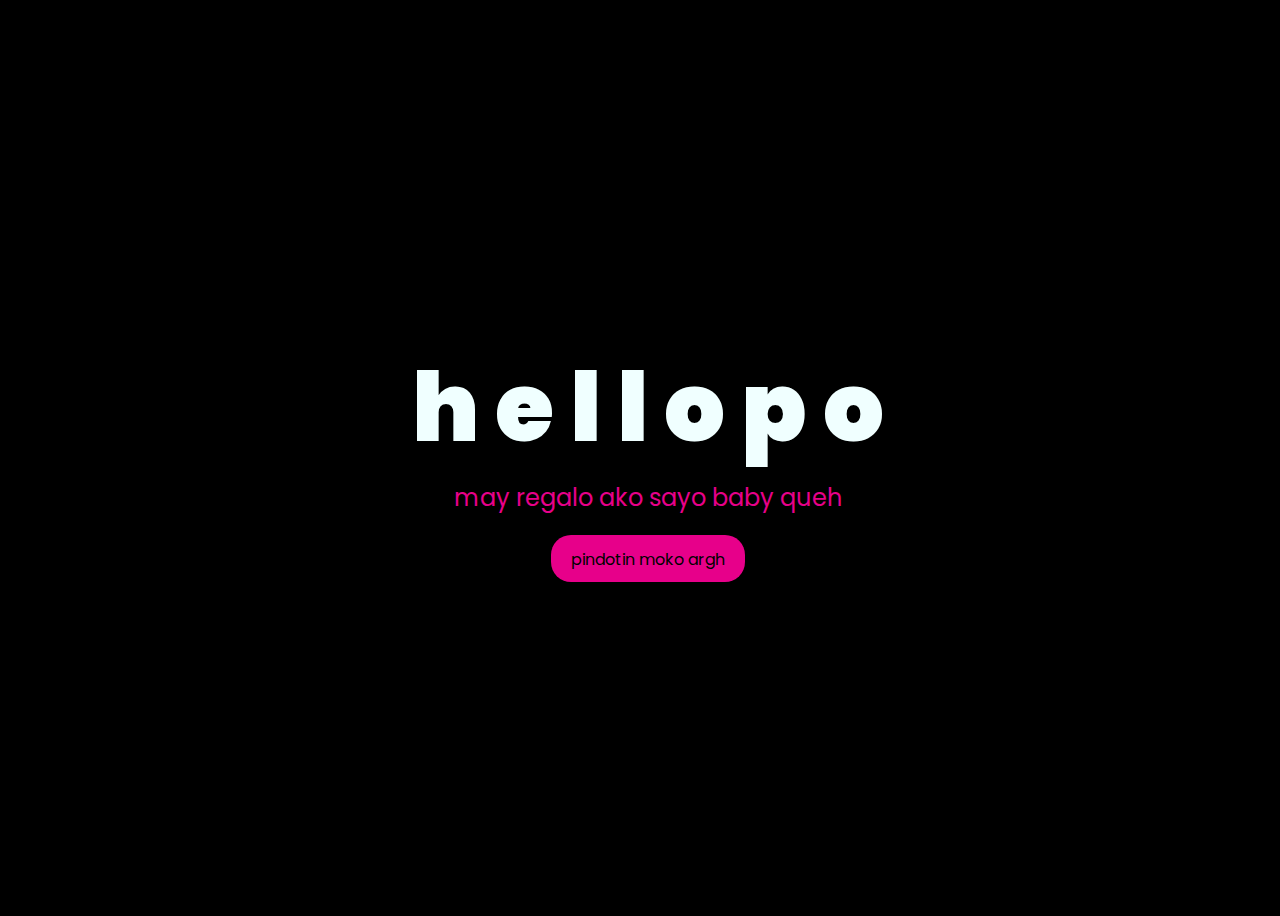
<file: index.html>
<!DOCTYPE html>
<html lang="en">
<head>
    <meta charset="UTF-8">
    <meta http-equiv="X-UA-Compatible" content="IE=edge">
    <meta name="viewport" content="width=device-width, initial-scale=1.0">
    <link rel="stylesheet" href="css/style.css">
    <link rel="icon" href="img/flowers.png" type="image/x-icon">
    <title>FLOWERS</title>
</head>
<body>
    <div class="greetings">

        <span>h</span>
        <span>e</span>
        <span>l</span>
        <span>l</span>
        <span>o</span>
        <span></span>
        <span>p</span>
        <span>o</span>
    </div>
    <div class="greetings">
        <span></span>
        <span></span>
        <span></span>
        <span></span>
        <span></span>
        <span></span>
    </div>
    <div class="description">
        <span>may regalo ako sayo baby queh</span>
    </div>
    <div class="button">
        <button>
            <a href="FLORES.html">pindotin moko argh</a>
        </button>
        
    </div>
</body>
</html>
</file>
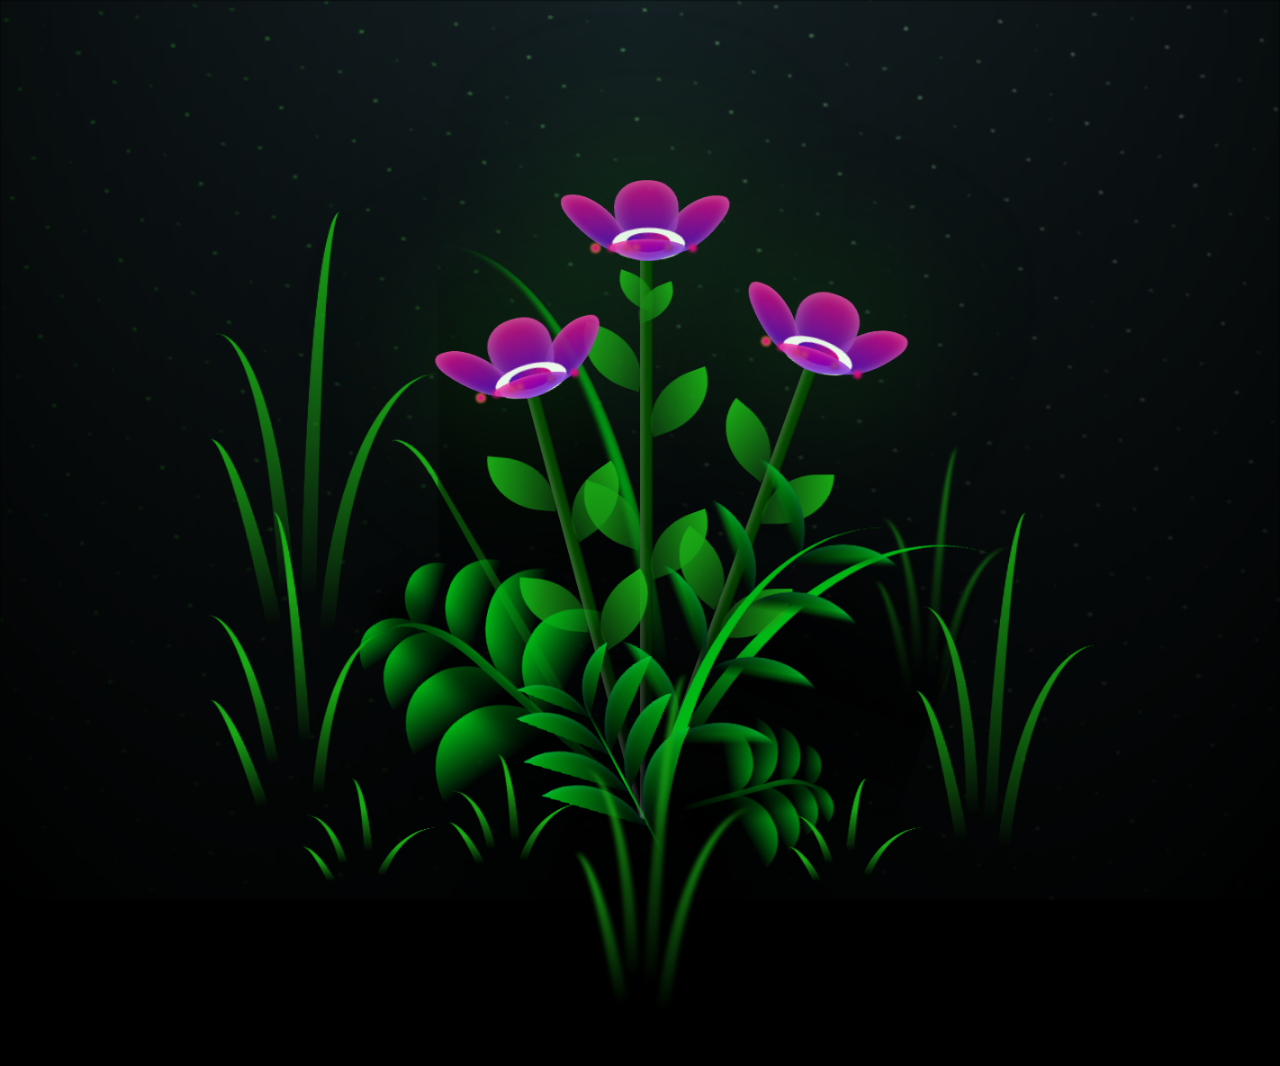
<file: FLORES.html>
<!DOCTYPE html>
<html lang="en">
<head>
    <meta charset="UTF-8">
    <meta http-equiv="X-UA-Compatible" content="IE=edge">
    <meta name="viewport" content="width=device-width, initial-scale=1.0">
    <link rel="stylesheet" href="css/main.css">
    <link rel="icon" href="img/flowers.png" type="image/x-icon">
    <title>FLOWERS</title>
</head>

<body class="container">
    <div class="night"></div>
    <div class="flowers">
      <div class="flower flower--1">
        <div class="flower__leafs flower__leafs--1">
          <div class="flower__leaf flower__leaf--1"></div>
          <div class="flower__leaf flower__leaf--2"></div>
          <div class="flower__leaf flower__leaf--3"></div>
          <div class="flower__leaf flower__leaf--4"></div>
          <div class="flower__white-circle"></div>
  
          <div class="flower__light flower__light--1"></div>
          <div class="flower__light flower__light--2"></div>
          <div class="flower__light flower__light--3"></div>
          <div class="flower__light flower__light--4"></div>
          <div class="flower__light flower__light--5"></div>
          <div class="flower__light flower__light--6"></div>
          <div class="flower__light flower__light--7"></div>
          <div class="flower__light flower__light--8"></div>
  
        </div>
        <div class="flower__line">
          <div class="flower__line__leaf flower__line__leaf--1"></div>
          <div class="flower__line__leaf flower__line__leaf--2"></div>
          <div class="flower__line__leaf flower__line__leaf--3"></div>
          <div class="flower__line__leaf flower__line__leaf--4"></div>
          <div class="flower__line__leaf flower__line__leaf--5"></div>
          <div class="flower__line__leaf flower__line__leaf--6"></div>
        </div>
      </div>
  
      <div class="flower flower--2">
        <div class="flower__leafs flower__leafs--2">
          <div class="flower__leaf flower__leaf--1"></div>
          <div class="flower__leaf flower__leaf--2"></div>
          <div class="flower__leaf flower__leaf--3"></div>
          <div class="flower__leaf flower__leaf--4"></div>
          <div class="flower__white-circle"></div>
  
          <div class="flower__light flower__light--1"></div>
          <div class="flower__light flower__light--2"></div>
          <div class="flower__light flower__light--3"></div>
          <div class="flower__light flower__light--4"></div>
          <div class="flower__light flower__light--5"></div>
          <div class="flower__light flower__light--6"></div>
          <div class="flower__light flower__light--7"></div>
          <div class="flower__light flower__light--8"></div>
  
        </div>
        <div class="flower__line">
          <div class="flower__line__leaf flower__line__leaf--1"></div>
          <div class="flower__line__leaf flower__line__leaf--2"></div>
          <div class="flower__line__leaf flower__line__leaf--3"></div>
          <div class="flower__line__leaf flower__line__leaf--4"></div>
        </div>
      </div>
  
      <div class="flower flower--3">
        <div class="flower__leafs flower__leafs--3">
          <div class="flower__leaf flower__leaf--1"></div>
          <div class="flower__leaf flower__leaf--2"></div>
          <div class="flower__leaf flower__leaf--3"></div>
          <div class="flower__leaf flower__leaf--4"></div>
          <div class="flower__white-circle"></div>
  
          <div class="flower__light flower__light--1"></div>
          <div class="flower__light flower__light--2"></div>
          <div class="flower__light flower__light--3"></div>
          <div class="flower__light flower__light--4"></div>
          <div class="flower__light flower__light--5"></div>
          <div class="flower__light flower__light--6"></div>
          <div class="flower__light flower__light--7"></div>
          <div class="flower__light flower__light--8"></div>
  
        </div>
        <div class="flower__line">
          <div class="flower__line__leaf flower__line__leaf--1"></div>
          <div class="flower__line__leaf flower__line__leaf--2"></div>
          <div class="flower__line__leaf flower__line__leaf--3"></div>
          <div class="flower__line__leaf flower__line__leaf--4"></div>
        </div>
      </div>
  
      <div class="grow-ans" style="--d:1.2s">
        <div class="flower__g-long">
          <div class="flower__g-long__top"></div>
          <div class="flower__g-long__bottom"></div>
        </div>
      </div>
  
      <div class="growing-grass">
        <div class="flower__grass flower__grass--1">
          <div class="flower__grass--top"></div>
          <div class="flower__grass--bottom"></div>
          <div class="flower__grass__leaf flower__grass__leaf--1"></div>
          <div class="flower__grass__leaf flower__grass__leaf--2"></div>
          <div class="flower__grass__leaf flower__grass__leaf--3"></div>
          <div class="flower__grass__leaf flower__grass__leaf--4"></div>
          <div class="flower__grass__leaf flower__grass__leaf--5"></div>
          <div class="flower__grass__leaf flower__grass__leaf--6"></div>
          <div class="flower__grass__leaf flower__grass__leaf--7"></div>
          <div class="flower__grass__leaf flower__grass__leaf--8"></div>
          <div class="flower__grass__overlay"></div>
        </div>
      </div>
  
      <div class="growing-grass">
        <div class="flower__grass flower__grass--2">
          <div class="flower__grass--top"></div>
          <div class="flower__grass--bottom"></div>
          <div class="flower__grass__leaf flower__grass__leaf--1"></div>
          <div class="flower__grass__leaf flower__grass__leaf--2"></div>
          <div class="flower__grass__leaf flower__grass__leaf--3"></div>
          <div class="flower__grass__leaf flower__grass__leaf--4"></div>
          <div class="flower__grass__leaf flower__grass__leaf--5"></div>
          <div class="flower__grass__leaf flower__grass__leaf--6"></div>
          <div class="flower__grass__leaf flower__grass__leaf--7"></div>
          <div class="flower__grass__leaf flower__grass__leaf--8"></div>
          <div class="flower__grass__overlay"></div>
        </div>
      </div>
  
      <div class="grow-ans" style="--d:2.4s">
        <div class="flower__g-right flower__g-right--1">
          <div class="leaf"></div>
        </div>
      </div>
  
      <div class="grow-ans" style="--d:2.8s">
        <div class="flower__g-right flower__g-right--2">
          <div class="leaf"></div>
        </div>
      </div>
  
      <div class="grow-ans" style="--d:2.8s">
        <div class="flower__g-front">
          <div class="flower__g-front__leaf-wrapper flower__g-front__leaf-wrapper--1">
            <div class="flower__g-front__leaf"></div>
          </div>
          <div class="flower__g-front__leaf-wrapper flower__g-front__leaf-wrapper--2">
            <div class="flower__g-front__leaf"></div>
          </div>
          <div class="flower__g-front__leaf-wrapper flower__g-front__leaf-wrapper--3">
            <div class="flower__g-front__leaf"></div>
          </div>
          <div class="flower__g-front__leaf-wrapper flower__g-front__leaf-wrapper--4">
            <div class="flower__g-front__leaf"></div>
          </div>
          <div class="flower__g-front__leaf-wrapper flower__g-front__leaf-wrapper--5">
            <div class="flower__g-front__leaf"></div>
          </div>
          <div class="flower__g-front__leaf-wrapper flower__g-front__leaf-wrapper--6">
            <div class="flower__g-front__leaf"></div>
          </div>
          <div class="flower__g-front__leaf-wrapper flower__g-front__leaf-wrapper--7">
            <div class="flower__g-front__leaf"></div>
          </div>
          <div class="flower__g-front__leaf-wrapper flower__g-front__leaf-wrapper--8">
            <div class="flower__g-front__leaf"></div>
          </div>
          <div class="flower__g-front__line"></div>
        </div>
      </div>
  
      <div class="grow-ans" style="--d:3.2s">
        <div class="flower__g-fr">
          <div class="leaf"></div>
          <div class="flower__g-fr__leaf flower__g-fr__leaf--1"></div>
          <div class="flower__g-fr__leaf flower__g-fr__leaf--2"></div>
          <div class="flower__g-fr__leaf flower__g-fr__leaf--3"></div>
          <div class="flower__g-fr__leaf flower__g-fr__leaf--4"></div>
          <div class="flower__g-fr__leaf flower__g-fr__leaf--5"></div>
          <div class="flower__g-fr__leaf flower__g-fr__leaf--6"></div>
          <div class="flower__g-fr__leaf flower__g-fr__leaf--7"></div>
          <div class="flower__g-fr__leaf flower__g-fr__leaf--8"></div>
        </div>
      </div>
  
      <div class="long-g long-g--0">
        <div class="grow-ans" style="--d:3s">
          <div class="leaf leaf--0"></div>
        </div>
        <div class="grow-ans" style="--d:2.2s">
          <div class="leaf leaf--1"></div>
        </div>
        <div class="grow-ans" style="--d:3.4s">
          <div class="leaf leaf--2"></div>
        </div>
        <div class="grow-ans" style="--d:3.6s">
          <div class="leaf leaf--3"></div>
        </div>
      </div>
  
      <div class="long-g long-g--1">
        <div class="grow-ans" style="--d:3.6s">
          <div class="leaf leaf--0"></div>
        </div>
        <div class="grow-ans" style="--d:3.8s">
          <div class="leaf leaf--1"></div>
        </div>
        <div class="grow-ans" style="--d:4s">
          <div class="leaf leaf--2"></div>
        </div>
        <div class="grow-ans" style="--d:4.2s">
          <div class="leaf leaf--3"></div>
        </div>
      </div>
  
      <div class="long-g long-g--2">
        <div class="grow-ans" style="--d:4s">
          <div class="leaf leaf--0"></div>
        </div>
        <div class="grow-ans" style="--d:4.2s">
          <div class="leaf leaf--1"></div>
        </div>
        <div class="grow-ans" style="--d:4.4s">
          <div class="leaf leaf--2"></div>
        </div>
        <div class="grow-ans" style="--d:4.6s">
          <div class="leaf leaf--3"></div>
        </div>
      </div>
  
      <div class="long-g long-g--3">
        <div class="grow-ans" style="--d:4s">
          <div class="leaf leaf--0"></div>
        </div>
        <div class="grow-ans" style="--d:4.2s">
          <div class="leaf leaf--1"></div>
        </div>
        <div class="grow-ans" style="--d:3s">
          <div class="leaf leaf--2"></div>
        </div>
        <div class="grow-ans" style="--d:3.6s">
          <div class="leaf leaf--3"></div>
        </div>
      </div>
  
      <div class="long-g long-g--4">
        <div class="grow-ans" style="--d:4s">
          <div class="leaf leaf--0"></div>
        </div>
        <div class="grow-ans" style="--d:4.2s">
          <div class="leaf leaf--1"></div>
        </div>
        <div class="grow-ans" style="--d:3s">
          <div class="leaf leaf--2"></div>
        </div>
        <div class="grow-ans" style="--d:3.6s">
          <div class="leaf leaf--3"></div>
        </div>
      </div>
  
      <div class="long-g long-g--5">
        <div class="grow-ans" style="--d:4s">
          <div class="leaf leaf--0"></div>
        </div>
        <div class="grow-ans" style="--d:4.2s">
          <div class="leaf leaf--1"></div>
        </div>
        <div class="grow-ans" style="--d:3s">
          <div class="leaf leaf--2"></div>
        </div>
        <div class="grow-ans" style="--d:3.6s">
          <div class="leaf leaf--3"></div>
        </div>
      </div>
  
      <div class="long-g long-g--6">
        <div class="grow-ans" style="--d:4.2s">
          <div class="leaf leaf--0"></div>
        </div>
        <div class="grow-ans" style="--d:4.4s">
          <div class="leaf leaf--1"></div>
        </div>
        <div class="grow-ans" style="--d:4.6s">
          <div class="leaf leaf--2"></div>
        </div>
        <div class="grow-ans" style="--d:4.8s">
          <div class="leaf leaf--3"></div>
        </div>
      </div>
  
      <div class="long-g long-g--7">
        <div class="grow-ans" style="--d:3s">
          <div class="leaf leaf--0"></div>
        </div>
        <div class="grow-ans" style="--d:3.2s">
          <div class="leaf leaf--1"></div>
        </div>
        <div class="grow-ans" style="--d:3.5s">
          <div class="leaf leaf--2"></div>
        </div>
        <div class="grow-ans" style="--d:3.6s">
          <div class="leaf leaf--3"></div>
        </div>
      </div>
    </div>
    <script src="main.js"></script>
  </body>
</html>
</file>
<file: css/style.css>
@import url('https://fonts.googleapis.com/css2?family=Poppins:ital,wght@0,500;1,900&display=swap');
*{
    font-family: 'Poppins',cursive;
}
body{
    color: azure;
    width: 100%;
    height: 100vh;
    display: flex;
    flex-direction: column;
    align-items: center;
    justify-content: center;
    background-color: black;
}
.greetings{
    font-size: 6rem;
    font-weight: 900;
}
.greetings > span{
    animation: glow 2.5s ease-in-out infinite;
}
@keyframes glow{
    0%, 100%{
        color: #fff;
        text-shadow: 0 0 12px #e7008a, 0 0 50px #e7008a, 0 0 100px #e7008a;
    }
    10%, 90%{
        color: #696565;
        text-shadow: none;
    }
}
.greetings > span:nth-child(2){
    animation-delay: .2s ;
}
.greetings > span:nth-child(3){
    animation-delay: .4s ;
}
.greetings > span:nth-child(4){
    animation-delay: .6s;
}
.greetings > span:nth-child(5){
    animation-delay: .8s;
}

.description{
    font-size: 1.5rem;
    margin-bottom: 20px;
}

.button a{
    text-decoration: none;
    font-size: 1rem;
    color: #111;
}

@media screen and (max-width:574px){
    .greetings{
        display: block;
        font-size: 3rem;
        font-weight: 500;
        text-align: center;
    }
    .description{
        font-size: 1rem;
    }
    
    .button a{
        font-size: .5rem;
    }
}

.description{
    color: #e7008a;
}

/* Estilo para el botón */
.button button {
    background-color: #e7008a; /* Fondo amarillo */
    border: none; /* Sin bordes */
    padding: 10px 20px; /* Ajusta el relleno según tu preferencia */
    font-size: 18px; /* Tamaño de fuente */
    cursor: pointer;
    position: relative; /* Necesario para el resplandor */
    border-radius: 20px; /* Esquinas redondeadas */
    transition: background-color 0.3s ease-in-out; /* Transición suave para el color de fondo */
  }
  
  /* Estilo para el enlace dentro del botón */
  .button button a {
    text-decoration: none; /* Elimina el subrayado del enlace */
    color: inherit; /* Hereda el color del texto del botón */
  }
  
  /* Efecto de resplandor al pasar el cursor sobre el botón */
  .button button:hover {
    background-color: white; /* Cambia el color de fondo al pasar el mouse a naranja */
    box-shadow: 0 0 10px #e7008a, 0 0 20px #e7008a, 0 0 30px #e7008a; /* Efecto de resplandor amarillo */
  }
</file>
<file: css/main.css>
*,
*::after,
*::before {
  padding: 0;
  margin: 0;
  box-sizing: border-box;
}

:root {
  --dark-color: #000;
}

body {
  display: flex;
  align-items: flex-end;
  justify-content: center;
  min-height: 100vh;
  background-color: var(--dark-color);
  overflow: hidden;
  perspective: 1000px;
}

.night {
  position: fixed;
  left: 50%;
  top: 0;
  transform: translateX(-50%);
  width: 100%;
  height: 100%;
  filter: blur(0.1vmin);
  background-image: radial-gradient(ellipse at top, transparent 0%, var(--dark-color)), 
  radial-gradient(ellipse at bottom, var(--dark-color), rgba(145, 233, 255, 0.2)), 
  repeating-linear-gradient(220deg, rgb(0, 0, 0) 0px, rgb(0, 0, 0) 19px, transparent 19px, 
  transparent 22px), repeating-linear-gradient(189deg, rgb(0, 0, 0) 0px, rgb(0, 0, 0) 19px, 
  transparent 19px, transparent 22px), repeating-linear-gradient(148deg, rgb(0, 0, 0) 0px, 
  rgb(0, 0, 0) 19px, transparent 19px, transparent 22px), linear-gradient(90deg, rgb(21, 255, 0), 
  rgb(240, 240, 240));
}

.flowers {
  position: relative;
  transform: scale(0.9);
}

.flower {
  position: absolute;
  bottom: 10vmin;
  transform-origin: bottom center;
  z-index: 10;
  --fl-speed: 0.8s;
}
.flower--1 {
  -webkit-animation: moving-flower-1 4s linear infinite;
          animation: moving-flower-1 4s linear infinite;
}
.flower--1 .flower__line {
  height: 70vmin;
  -webkit-animation-delay: 0.3s;
          animation-delay: 0.3s;
}
.flower--1 .flower__line__leaf--1 {
  -webkit-animation: blooming-leaf-right var(--fl-speed) 1.6s backwards;
          animation: blooming-leaf-right var(--fl-speed) 1.6s backwards;
}
.flower--1 .flower__line__leaf--2 {
  -webkit-animation: blooming-leaf-right var(--fl-speed) 1.4s backwards;
          animation: blooming-leaf-right var(--fl-speed) 1.4s backwards;
}
.flower--1 .flower__line__leaf--3 {
  -webkit-animation: blooming-leaf-left var(--fl-speed) 1.2s backwards;
          animation: blooming-leaf-left var(--fl-speed) 1.2s backwards;
}
.flower--1 .flower__line__leaf--4 {
  -webkit-animation: blooming-leaf-left var(--fl-speed) 1s backwards;
          animation: blooming-leaf-left var(--fl-speed) 1s backwards;
}
.flower--1 .flower__line__leaf--5 {
  -webkit-animation: blooming-leaf-right var(--fl-speed) 1.8s backwards;
          animation: blooming-leaf-right var(--fl-speed) 1.8s backwards;
}
.flower--1 .flower__line__leaf--6 {
  -webkit-animation: blooming-leaf-left var(--fl-speed) 2s backwards;
          animation: blooming-leaf-left var(--fl-speed) 2s backwards;
}
.flower--2 {
  left: 50%;
  transform: rotate(20deg);
  -webkit-animation: moving-flower-2 4s linear infinite;
          animation: moving-flower-2 4s linear infinite;
}
.flower--2 .flower__line {
  height: 60vmin;
  -webkit-animation-delay: 0.6s;
          animation-delay: 0.6s;
}
.flower--2 .flower__line__leaf--1 {
  -webkit-animation: blooming-leaf-right var(--fl-speed) 1.9s backwards;
          animation: blooming-leaf-right var(--fl-speed) 1.9s backwards;
}
.flower--2 .flower__line__leaf--2 {
  -webkit-animation: blooming-leaf-right var(--fl-speed) 1.7s backwards;
          animation: blooming-leaf-right var(--fl-speed) 1.7s backwards;
}
.flower--2 .flower__line__leaf--3 {
  -webkit-animation: blooming-leaf-left var(--fl-speed) 1.5s backwards;
          animation: blooming-leaf-left var(--fl-speed) 1.5s backwards;
}
.flower--2 .flower__line__leaf--4 {
  -webkit-animation: blooming-leaf-left var(--fl-speed) 1.3s backwards;
          animation: blooming-leaf-left var(--fl-speed) 1.3s backwards;
}
.flower--3 {
  left: 50%;
  transform: rotate(-15deg);
  -webkit-animation: moving-flower-3 4s linear infinite;
          animation: moving-flower-3 4s linear infinite;
}
.flower--3 .flower__line {
  -webkit-animation-delay: 0.9s;
          animation-delay: 0.9s;
}
.flower--3 .flower__line__leaf--1 {
  -webkit-animation: blooming-leaf-right var(--fl-speed) 2.5s backwards;
          animation: blooming-leaf-right var(--fl-speed) 2.5s backwards;
}
.flower--3 .flower__line__leaf--2 {
  -webkit-animation: blooming-leaf-right var(--fl-speed) 2.3s backwards;
          animation: blooming-leaf-right var(--fl-speed) 2.3s backwards;
}
.flower--3 .flower__line__leaf--3 {
  -webkit-animation: blooming-leaf-left var(--fl-speed) 2.1s backwards;
          animation: blooming-leaf-left var(--fl-speed) 2.1s backwards;
}
.flower--3 .flower__line__leaf--4 {
  -webkit-animation: blooming-leaf-left var(--fl-speed) 1.9s backwards;
          animation: blooming-leaf-left var(--fl-speed) 1.9s backwards;
}
.flower__leafs {
  position: relative;
  -webkit-animation: blooming-flower 2s backwards;
          animation: blooming-flower 2s backwards;
}
.flower__leafs--1 {
  -webkit-animation-delay: 1.1s;
          animation-delay: 1.1s;
}
.flower__leafs--2 {
  -webkit-animation-delay: 1.4s;
          animation-delay: 1.4s;
}
.flower__leafs--3 {
  -webkit-animation-delay: 1.7s;
          animation-delay: 1.7s;
}
.flower__leafs::after {
  content: "";
  position: absolute;
  left: 0;
  top: 0;
  transform: translate(-50%, -100%);
  width: 8vmin;
  height: 8vmin;
  background-color: #1aaa15;
  filter: blur(10vmin);
}
.flower__leaf {
  position: absolute;
  bottom: 0;
  left: 50%;
  width: 8vmin;
  height: 11vmin;
  border-radius: 51% 49% 47% 53%/44% 45% 55% 69%;
  background-color: #1aaa15;
  background-image: linear-gradient(to top, #5000ca, #e7008a);
  transform-origin: bottom center;
  opacity: 0.9;
  box-shadow: inset 0 0 2vmin rgba(255, 255, 255, 0.5);
}
.flower__leaf--1 {
  transform: translate(-10%, 1%) rotateY(40deg) rotateX(-50deg);
}
.flower__leaf--2 {
  transform: translate(-50%, -4%) rotateX(40deg);
}
.flower__leaf--3 {
  transform: translate(-90%, 0%) rotateY(45deg) rotateX(50deg);
}
.flower__leaf--4 {
  width: 8vmin;
  height: 8vmin;
  transform-origin: bottom left;
  border-radius: 4vmin 10vmin 4vmin 4vmin;
  transform: translate(0%, 18%) rotateX(70deg) rotate(-43deg);
  background-image: linear-gradient(to top, #5000ca, #e7008a);
  z-index: 1;
  opacity: 0.8;
}
.flower__white-circle {
  position: absolute;
  left: -3.5vmin;
  top: -3vmin;
  width: 9vmin;
  height: 4vmin;
  border-radius: 50%;
  background-color: #ffffff;
}
.flower__white-circle::after {
  content: "";
  position: absolute;
  left: 50%;
  top: 45%;
  transform: translate(-50%, -50%);
  width: 60%;
  height: 60%;
  border-radius: inherit;
  background-image: repeating-linear-gradient(135deg, rgba(0, 0, 0, 0.03) 0px, 
  rgba(0, 0, 0, 0.03) 1px, transparent 1px, transparent 12px), repeating-linear-gradient(45deg, 
  rgba(0, 0, 0, 0.03) 0px, rgba(0, 0, 0, 0.03) 1px, transparent 1px, transparent 12px), 
  repeating-linear-gradient(67.5deg, rgba(0, 0, 0, 0.03) 0px, rgba(0, 0, 0, 0.03) 1px, 
  transparent 1px, transparent 12px), repeating-linear-gradient(135deg, rgba(0, 0, 0, 0.03) 0px, 
  rgba(0, 0, 0, 0.03) 1px, transparent 1px, transparent 12px), repeating-linear-gradient(45deg, 
  rgba(0, 0, 0, 0.03) 0px, rgba(0, 0, 0, 0.03) 1px, transparent 1px, transparent 12px), 
  repeating-linear-gradient(112.5deg, rgba(0, 0, 0, 0.03) 0px, rgba(0, 0, 0, 0.03) 1px, 
  transparent 1px, transparent 12px), repeating-linear-gradient(112.5deg, rgba(0, 0, 0, 0.03) 0px, 
  rgba(0, 0, 0, 0.03) 1px, transparent 1px, transparent 12px), repeating-linear-gradient(45deg, 
  rgba(0, 0, 0, 0.03) 0px, rgba(0, 0, 0, 0.03) 1px, transparent 1px, transparent 12px), 
  repeating-linear-gradient(22.5deg, rgba(0, 0, 0, 0.03) 0px, rgba(0, 0, 0, 0.03) 1px, 
  transparent 1px, transparent 12px), repeating-linear-gradient(45deg, rgba(0, 0, 0, 0.03) 0px, 
  rgba(0, 0, 0, 0.03) 1px, transparent 1px, transparent 12px), repeating-linear-gradient(22.5deg, 
  rgba(0, 0, 0, 0.03) 0px, rgba(0, 0, 0, 0.03) 1px, transparent 1px, transparent 12px), 
  repeating-linear-gradient(135deg, rgba(0, 0, 0, 0.03) 0px, rgba(0, 0, 0, 0.03) 1px, 
  transparent 1px, transparent 12px), repeating-linear-gradient(157.5deg, rgba(0, 0, 0, 0.03) 0px, 
  rgba(0, 0, 0, 0.03) 1px, transparent 1px, transparent 12px), repeating-linear-gradient(67.5deg, 
  rgba(0, 0, 0, 0.03) 0px, rgba(0, 0, 0, 0.03) 1px, transparent 1px, transparent 12px), 
  repeating-linear-gradient(67.5deg, rgba(0, 0, 0, 0.03) 0px, rgba(0, 0, 0, 0.03) 1px, 
  transparent 1px, transparent 12px), linear-gradient(90deg, #5000ca, #e7008a);
}
.flower__line {
  height: 55vmin;
  width: 1.5vmin;
  background-image: linear-gradient(to left, rgba(0, 0, 0, 0.2), transparent, 
  rgba(255, 255, 255, 0.2)), linear-gradient(to top, transparent 10%, #064600, #064600);
  box-shadow: inset 0 0 2px rgba(0, 0, 0, 0.5);
  -webkit-animation: grow-flower-tree 4s backwards;
          animation: grow-flower-tree 4s backwards;
}
.flower__line__leaf {
  --w: 7vmin;
  --h: calc(var(--w) + 2vmin);
  position: absolute;
  top: 20%;
  left: 90%;
  width: var(--w);
  height: var(--h);
  border-top-right-radius: var(--h);
  border-bottom-left-radius: var(--h);
  background-image: linear-gradient(to top, rgba(20, 122, 20, 0.4), #1aaa15);
}
.flower__line__leaf--1 {
  transform: rotate(70deg) rotateY(30deg);
}
.flower__line__leaf--2 {
  top: 45%;
  transform: rotate(70deg) rotateY(30deg);
}
.flower__line__leaf--3, .flower__line__leaf--4, .flower__line__leaf--6 {
  border-top-right-radius: 0;
  border-bottom-left-radius: 0;
  border-top-left-radius: var(--h);
  border-bottom-right-radius: var(--h);
  left: -460%;
  top: 12%;
  transform: rotate(-70deg) rotateY(30deg);
}
.flower__line__leaf--4 {
  top: 40%;
}
.flower__line__leaf--5 {
  top: 0;
  transform-origin: left;
  transform: rotate(70deg) rotateY(30deg) scale(0.6);
}
.flower__line__leaf--6 {
  top: -2%;
  left: -450%;
  transform-origin: right;
  transform: rotate(-70deg) rotateY(30deg) scale(0.6);
}
.flower__light {
  position: absolute;
  bottom: 0vmin;
  width: 1vmin;
  height: 1vmin;
  background-color: rgb(255, 251, 0);
  border-radius: 50%;
  filter: blur(0.2vmin);
  -webkit-animation: light-ans 4s linear infinite backwards;
          animation: light-ans 4s linear infinite backwards;
}
.flower__light:nth-child(odd) {
  background-color: #e7008a;
}
.flower__light--1 {
  left: -2vmin;
  -webkit-animation-delay: 1s;
          animation-delay: 1s;
}
.flower__light--2 {
  left: 3vmin;
  -webkit-animation-delay: 0.5s;
          animation-delay: 0.5s;
}
.flower__light--3 {
  left: -6vmin;
  -webkit-animation-delay: 0.3s;
          animation-delay: 0.3s;
}
.flower__light--4 {
  left: 6vmin;
  -webkit-animation-delay: 0.9s;
          animation-delay: 0.9s;
}
.flower__light--5 {
  left: -1vmin;
  -webkit-animation-delay: 1.5s;
          animation-delay: 1.5s;
}
.flower__light--6 {
  left: -4vmin;
  -webkit-animation-delay: 3s;
          animation-delay: 3s;
}
.flower__light--7 {
  left: 3vmin;
  -webkit-animation-delay: 2s;
          animation-delay: 2s;
}
.flower__light--8 {
  left: -6vmin;
  -webkit-animation-delay: 3.5s;
          animation-delay: 3.5s;
}
.flower__grass {
  --c: #00b815;
  --line-w: 1.5vmin;
  position: absolute;
  bottom: 12vmin;
  left: -7vmin;
  display: flex;
  flex-direction: column;
  align-items: flex-end;
  z-index: 20;
  transform-origin: bottom center;
  transform: rotate(-48deg) rotateY(40deg);
}
.flower__grass--1 {
  -webkit-animation: moving-grass 2s linear infinite;
          animation: moving-grass 2s linear infinite;
}
.flower__grass--2 {
  left: 2vmin;
  bottom: 10vmin;
  transform: scale(0.5) rotate(75deg) rotateX(10deg) rotateY(-200deg);
  opacity: 0.8;
  z-index: 0;
  -webkit-animation: moving-grass--2 1.5s linear infinite;
          animation: moving-grass--2 1.5s linear infinite;
}
.flower__grass--top {
  width: 7vmin;
  height: 10vmin;
  border-top-right-radius: 100%;
  border-right: var(--line-w) solid var(--c);
  transform-origin: bottom center;
  transform: rotate(-2deg);
}
.flower__grass--bottom {
  margin-top: -2px;
  width: var(--line-w);
  height: 25vmin;
  background-image: linear-gradient(to top, transparent, var(--c));
}
.flower__grass__leaf {
  --size: 10vmin;
  position: absolute;
  width: calc(var(--size) * 2.1);
  height: var(--size);
  border-top-left-radius: var(--size);
  border-top-right-radius: var(--size);
  background-image: linear-gradient(to top, transparent, transparent 30%, var(--c));
  z-index: 100;
}
.flower__grass__leaf--1 {
  top: -6%;
  left: 30%;
  --size: 6vmin;
  transform: rotate(-20deg);
  -webkit-animation: growing-grass-ans--1 2s 2.6s backwards;
          animation: growing-grass-ans--1 2s 2.6s backwards;
}
@-webkit-keyframes growing-grass-ans--1 {
  0% {
    transform-origin: bottom left;
    transform: rotate(-20deg) scale(0);
  }
}
@keyframes growing-grass-ans--1 {
  0% {
    transform-origin: bottom left;
    transform: rotate(-20deg) scale(0);
  }
}
.flower__grass__leaf--2 {
  top: -5%;
  left: -110%;
  --size: 6vmin;
  transform: rotate(10deg);
  -webkit-animation: growing-grass-ans--2 2s 2.4s linear backwards;
          animation: growing-grass-ans--2 2s 2.4s linear backwards;
}
@-webkit-keyframes growing-grass-ans--2 {
  0% {
    transform-origin: bottom right;
    transform: rotate(10deg) scale(0);
  }
}
@keyframes growing-grass-ans--2 {
  0% {
    transform-origin: bottom right;
    transform: rotate(10deg) scale(0);
  }
}
.flower__grass__leaf--3 {
  top: 5%;
  left: 60%;
  --size: 8vmin;
  transform: rotate(-18deg) rotateX(-20deg);
  -webkit-animation: growing-grass-ans--3 2s 2.2s linear backwards;
          animation: growing-grass-ans--3 2s 2.2s linear backwards;
}
@-webkit-keyframes growing-grass-ans--3 {
  0% {
    transform-origin: bottom left;
    transform: rotate(-18deg) rotateX(-20deg) scale(0);
  }
}
@keyframes growing-grass-ans--3 {
  0% {
    transform-origin: bottom left;
    transform: rotate(-18deg) rotateX(-20deg) scale(0);
  }
}
.flower__grass__leaf--4 {
  top: 6%;
  left: -135%;
  --size: 8vmin;
  transform: rotate(2deg);
  -webkit-animation: growing-grass-ans--4 2s 2s linear backwards;
          animation: growing-grass-ans--4 2s 2s linear backwards;
}
@-webkit-keyframes growing-grass-ans--4 {
  0% {
    transform-origin: bottom right;
    transform: rotate(2deg) scale(0);
  }
}
@keyframes growing-grass-ans--4 {
  0% {
    transform-origin: bottom right;
    transform: rotate(2deg) scale(0);
  }
}
.flower__grass__leaf--5 {
  top: 20%;
  left: 60%;
  --size: 10vmin;
  transform: rotate(-24deg) rotateX(-20deg);
  -webkit-animation: growing-grass-ans--5 2s 1.8s linear backwards;
          animation: growing-grass-ans--5 2s 1.8s linear backwards;
}
@-webkit-keyframes growing-grass-ans--5 {
  0% {
    transform-origin: bottom left;
    transform: rotate(-24deg) rotateX(-20deg) scale(0);
  }
}
@keyframes growing-grass-ans--5 {
  0% {
    transform-origin: bottom left;
    transform: rotate(-24deg) rotateX(-20deg) scale(0);
  }
}
.flower__grass__leaf--6 {
  top: 22%;
  left: -180%;
  --size: 10vmin;
  transform: rotate(10deg);
  -webkit-animation: growing-grass-ans--6 2s 1.6s linear backwards;
          animation: growing-grass-ans--6 2s 1.6s linear backwards;
}
@-webkit-keyframes growing-grass-ans--6 {
  0% {
    transform-origin: bottom right;
    transform: rotate(10deg) scale(0);
  }
}
@keyframes growing-grass-ans--6 {
  0% {
    transform-origin: bottom right;
    transform: rotate(10deg) scale(0);
  }
}
.flower__grass__leaf--7 {
  top: 39%;
  left: 70%;
  --size: 10vmin;
  transform: rotate(-10deg);
  -webkit-animation: growing-grass-ans--7 2s 1.4s linear backwards;
          animation: growing-grass-ans--7 2s 1.4s linear backwards;
}
@-webkit-keyframes growing-grass-ans--7 {
  0% {
    transform-origin: bottom left;
    transform: rotate(-10deg) scale(0);
  }
}
@keyframes growing-grass-ans--7 {
  0% {
    transform-origin: bottom left;
    transform: rotate(-10deg) scale(0);
  }
}
.flower__grass__leaf--8 {
  top: 40%;
  left: -215%;
  --size: 11vmin;
  transform: rotate(10deg);
  -webkit-animation: growing-grass-ans--8 2s 1.2s linear backwards;
          animation: growing-grass-ans--8 2s 1.2s linear backwards;
}
@-webkit-keyframes growing-grass-ans--8 {
  0% {
    transform-origin: bottom right;
    transform: rotate(10deg) scale(0);
  }
}
@keyframes growing-grass-ans--8 {
  0% {
    transform-origin: bottom right;
    transform: rotate(10deg) scale(0);
  }
}
.flower__grass__overlay {
  position: absolute;
  top: -10%;
  right: 0%;
  width: 100%;
  height: 100%;
  background-color: rgba(0, 0, 0, 0.6);
  filter: blur(1.5vmin);
  z-index: 100;
}
.flower__g-long {
  --w: 2vmin;
  --h: 6vmin;
  --c: #1aaa15;
  position: absolute;
  bottom: 10vmin;
  left: -3vmin;
  transform-origin: bottom center;
  transform: rotate(-30deg) rotateY(-20deg);
  display: flex;
  flex-direction: column;
  align-items: flex-end;
  -webkit-animation: flower-g-long-ans 3s linear infinite;
          animation: flower-g-long-ans 3s linear infinite;
}
@-webkit-keyframes flower-g-long-ans {
  0%, 100% {
    transform: rotate(-30deg) rotateY(-20deg);
  }
  50% {
    transform: rotate(-32deg) rotateY(-20deg);
  }
}
@keyframes flower-g-long-ans {
  0%, 100% {
    transform: rotate(-30deg) rotateY(-20deg);
  }
  50% {
    transform: rotate(-32deg) rotateY(-20deg);
  }
}
.flower__g-long__top {
  top: calc(var(--h) * -1);
  width: calc(var(--w) + 1vmin);
  height: var(--h);
  border-top-right-radius: 100%;
  border-right: 0.7vmin solid var(--c);
  transform: translate(-0.7vmin, 1vmin);
}
.flower__g-long__bottom {
  width: var(--w);
  height: 50vmin;
  transform-origin: bottom center;
  background-image: linear-gradient(to top, transparent 30%, var(--c));
  box-shadow: inset 0 0 2px rgba(0, 0, 0, 0.5);
  -webkit-clip-path: polygon(35% 0, 65% 1%, 100% 100%, 0% 100%);
          clip-path: polygon(35% 0, 65% 1%, 100% 100%, 0% 100%);
}
.flower__g-right {
  position: absolute;
  bottom: 6vmin;
  left: -2vmin;
  transform-origin: bottom left;
  transform: rotate(20deg);
}
.flower__g-right .leaf {
  width: 30vmin;
  height: 50vmin;
  border-top-left-radius: 100%;
  border-left: 2vmin solid #00b815;
  background-image: linear-gradient(to bottom, transparent, var(--dark-color) 60%);
  -webkit-mask-image: linear-gradient(to top, transparent 30%, #00b815 60%);
}
.flower__g-right--1 {
  -webkit-animation: flower-g-right-ans 2.5s linear infinite;
          animation: flower-g-right-ans 2.5s linear infinite;
}
.flower__g-right--2 {
  left: 5vmin;
  transform: rotateY(-180deg);
  -webkit-animation: flower-g-right-ans--2 3s linear infinite;
          animation: flower-g-right-ans--2 3s linear infinite;
}
.flower__g-right--2 .leaf {
  height: 75vmin;
  filter: blur(0.3vmin);
  opacity: 0.8;
}
@-webkit-keyframes flower-g-right-ans {
  0%, 100% {
    transform: rotate(20deg);
  }
  50% {
    transform: rotate(24deg) rotateX(-20deg);
  }
}
@keyframes flower-g-right-ans {
  0%, 100% {
    transform: rotate(20deg);
  }
  50% {
    transform: rotate(24deg) rotateX(-20deg);
  }
}
@-webkit-keyframes flower-g-right-ans--2 {
  0%, 100% {
    transform: rotateY(-180deg) rotate(0deg) rotateX(-20deg);
  }
  50% {
    transform: rotateY(-180deg) rotate(6deg) rotateX(-20deg);
  }
}
@keyframes flower-g-right-ans--2 {
  0%, 100% {
    transform: rotateY(-180deg) rotate(0deg) rotateX(-20deg);
  }
  50% {
    transform: rotateY(-180deg) rotate(6deg) rotateX(-20deg);
  }
}
.flower__g-front {
  position: absolute;
  bottom: 6vmin;
  left: 2.5vmin;
  z-index: 100;
  transform-origin: bottom center;
  transform: rotate(-28deg) rotateY(30deg) scale(1.04);
  -webkit-animation: flower__g-front-ans 2s linear infinite;
          animation: flower__g-front-ans 2s linear infinite;
}
@-webkit-keyframes flower__g-front-ans {
  0%, 100% {
    transform: rotate(-28deg) rotateY(30deg) scale(1.04);
  }
  50% {
    transform: rotate(-35deg) rotateY(40deg) scale(1.04);
  }
}
@keyframes flower__g-front-ans {
  0%, 100% {
    transform: rotate(-28deg) rotateY(30deg) scale(1.04);
  }
  50% {
    transform: rotate(-35deg) rotateY(40deg) scale(1.04);
  }
}
.flower__g-front__line {
  width: 0.3vmin;
  height: 20vmin;
  background-image: linear-gradient(to top, transparent, #00b815, transparent 100%);
  position: relative;
}
.flower__g-front__leaf-wrapper {
  position: absolute;
  top: 0;
  left: 0;
  transform-origin: bottom left;
  transform: rotate(10deg);
}
.flower__g-front__leaf-wrapper:nth-child(even) {
  left: 0vmin;
  transform: rotateY(-180deg) rotate(5deg);
  -webkit-animation: flower__g-front__leaf-left-ans 1s ease-in backwards;
          animation: flower__g-front__leaf-left-ans 1s ease-in backwards;
}
.flower__g-front__leaf-wrapper:nth-child(odd) {
  -webkit-animation: flower__g-front__leaf-ans 1s ease-in backwards;
          animation: flower__g-front__leaf-ans 1s ease-in backwards;
}
.flower__g-front__leaf-wrapper--1 {
  top: -8vmin;
  transform: scale(0.7);
  -webkit-animation: flower__g-front__leaf-ans 1s 5.5s ease-in backwards !important;
          animation: flower__g-front__leaf-ans 1s 5.5s ease-in backwards !important;
}
.flower__g-front__leaf-wrapper--2 {
  top: -8vmin;
  transform: rotateY(-180deg) scale(0.7) !important;
  -webkit-animation: flower__g-front__leaf-left-ans-2 1s 4.6s ease-in backwards !important;
          animation: flower__g-front__leaf-left-ans-2 1s 4.6s ease-in backwards !important;
}
.flower__g-front__leaf-wrapper--3 {
  top: -3vmin;
  -webkit-animation: flower__g-front__leaf-ans 1s 4.6s ease-in backwards;
          animation: flower__g-front__leaf-ans 1s 4.6s ease-in backwards;
}
.flower__g-front__leaf-wrapper--4 {
  top: -3vmin;
  transform: rotateY(-180deg) scale(0.9) !important;
  -webkit-animation: flower__g-front__leaf-left-ans-2 1s 4.6s ease-in backwards !important;
          animation: flower__g-front__leaf-left-ans-2 1s 4.6s ease-in backwards !important;
}
@-webkit-keyframes flower__g-front__leaf-left-ans-2 {
  0% {
    transform: rotateY(-180deg) scale(0);
  }
}
@keyframes flower__g-front__leaf-left-ans-2 {
  0% {
    transform: rotateY(-180deg) scale(0);
  }
}
.flower__g-front__leaf-wrapper--5, .flower__g-front__leaf-wrapper--6 {
  top: 2vmin;
}
.flower__g-front__leaf-wrapper--7, .flower__g-front__leaf-wrapper--8 {
  top: 6.5vmin;
}
.flower__g-front__leaf-wrapper--2 {
  -webkit-animation-delay: 5.2s !important;
          animation-delay: 5.2s !important;
}
.flower__g-front__leaf-wrapper--3 {
  -webkit-animation-delay: 4.9s !important;
          animation-delay: 4.9s !important;
}
.flower__g-front__leaf-wrapper--5 {
  -webkit-animation-delay: 4.3s !important;
          animation-delay: 4.3s !important;
}
.flower__g-front__leaf-wrapper--6 {
  -webkit-animation-delay: 4.1s !important;
          animation-delay: 4.1s !important;
}
.flower__g-front__leaf-wrapper--7 {
  -webkit-animation-delay: 3.8s !important;
          animation-delay: 3.8s !important;
}
.flower__g-front__leaf-wrapper--8 {
  -webkit-animation-delay: 3.5s !important;
          animation-delay: 3.5s !important;
}
@-webkit-keyframes flower__g-front__leaf-ans {
  0% {
    transform: rotate(10deg) scale(0);
  }
}
@keyframes flower__g-front__leaf-ans {
  0% {
    transform: rotate(10deg) scale(0);
  }
}
@-webkit-keyframes flower__g-front__leaf-left-ans {
  0% {
    transform: rotateY(-180deg) rotate(5deg) scale(0);
  }
}
@keyframes flower__g-front__leaf-left-ans {
  0% {
    transform: rotateY(-180deg) rotate(5deg) scale(0);
  }
}
.flower__g-front__leaf {
  width: 10vmin;
  height: 10vmin;
  border-radius: 100% 0% 0% 100%/100% 100% 0% 0%;
  box-shadow: inset 0 2px 1vmin hsla(184deg, 97%, 58%, 0.2);
  background-image: linear-gradient(to bottom left, transparent, var(--dark-color)), 
  linear-gradient(to bottom right, #00b815 50%, transparent 50%, transparent);
  -webkit-mask-image: linear-gradient(to bottom right, #00b815 50%, transparent 50%, transparent);
  mask-image: linear-gradient(to bottom right, #00b815 50%, transparent 50%, transparent);
}
.flower__g-fr {
  position: absolute;
  bottom: -4vmin;
  left: vmin;
  transform-origin: bottom left;
  z-index: 10;
  -webkit-animation: flower__g-fr-ans 2s linear infinite;
          animation: flower__g-fr-ans 2s linear infinite;
}
@-webkit-keyframes flower__g-fr-ans {
  0%, 100% {
    transform: rotate(2deg);
  }
  50% {
    transform: rotate(4deg);
  }
}
@keyframes flower__g-fr-ans {
  0%, 100% {
    transform: rotate(2deg);
  }
  50% {
    transform: rotate(4deg);
  }
}
.flower__g-fr .leaf {
  width: 30vmin;
  height: 50vmin;
  border-top-left-radius: 100%;
  border-left: 2vmin solid #00b815;
  -webkit-mask-image: linear-gradient(to top, transparent 25%, #00b815 50%);
  position: relative;
  z-index: 1;
}
.flower__g-fr__leaf {
  position: absolute;
  top: 0;
  left: 0;
  width: 10vmin;
  height: 10vmin;
  border-radius: 100% 0% 0% 100%/100% 100% 0% 0%;
  box-shadow: inset 0 2px 1vmin hsla(184deg, 97%, 58%, 0.2);
  background-image: linear-gradient(to bottom left, transparent, var(--dark-color) 98%), 
  linear-gradient(to bottom right, #00b815 45%, transparent 50%, transparent);
  -webkit-mask-image: linear-gradient(135deg, #00b815 40%, transparent 50%, transparent);
}
.flower__g-fr__leaf--1 {
  left: 20vmin;
  transform: rotate(45deg);
  -webkit-animation: flower__g-fr-leaft-ans-1 0.5s 5.2s linear backwards;
          animation: flower__g-fr-leaft-ans-1 0.5s 5.2s linear backwards;
}
@-webkit-keyframes flower__g-fr-leaft-ans-1 {
  0% {
    transform-origin: left;
    transform: rotate(45deg) scale(0);
  }
}
@keyframes flower__g-fr-leaft-ans-1 {
  0% {
    transform-origin: left;
    transform: rotate(45deg) scale(0);
  }
}
.flower__g-fr__leaf--2 {
  left: 12vmin;
  top: -7vmin;
  transform: rotate(25deg) rotateY(-180deg);
  -webkit-animation: flower__g-fr-leaft-ans-6 0.5s 5s linear backwards;
          animation: flower__g-fr-leaft-ans-6 0.5s 5s linear backwards;
}
.flower__g-fr__leaf--3 {
  left: 15vmin;
  top: 6vmin;
  transform: rotate(55deg);
  -webkit-animation: flower__g-fr-leaft-ans-5 0.5s 4.8s linear backwards;
          animation: flower__g-fr-leaft-ans-5 0.5s 4.8s linear backwards;
}
.flower__g-fr__leaf--4 {
  left: 6vmin;
  top: -2vmin;
  transform: rotate(25deg) rotateY(-180deg);
  -webkit-animation: flower__g-fr-leaft-ans-6 0.5s 4.6s linear backwards;
          animation: flower__g-fr-leaft-ans-6 0.5s 4.6s linear backwards;
}
.flower__g-fr__leaf--5 {
  left: 10vmin;
  top: 14vmin;
  transform: rotate(55deg);
  -webkit-animation: flower__g-fr-leaft-ans-5 0.5s 4.4s linear backwards;
          animation: flower__g-fr-leaft-ans-5 0.5s 4.4s linear backwards;
}
@-webkit-keyframes flower__g-fr-leaft-ans-5 {
  0% {
    transform-origin: left;
    transform: rotate(55deg) scale(0);
  }
}
@keyframes flower__g-fr-leaft-ans-5 {
  0% {
    transform-origin: left;
    transform: rotate(55deg) scale(0);
  }
}
.flower__g-fr__leaf--6 {
  left: 0vmin;
  top: 6vmin;
  transform: rotate(25deg) rotateY(-180deg);
  -webkit-animation: flower__g-fr-leaft-ans-6 0.5s 4.2s linear backwards;
          animation: flower__g-fr-leaft-ans-6 0.5s 4.2s linear backwards;
}
@-webkit-keyframes flower__g-fr-leaft-ans-6 {
  0% {
    transform-origin: right;
    transform: rotate(25deg) rotateY(-180deg) scale(0);
  }
}
@keyframes flower__g-fr-leaft-ans-6 {
  0% {
    transform-origin: right;
    transform: rotate(25deg) rotateY(-180deg) scale(0);
  }
}
.flower__g-fr__leaf--7 {
  left: 5vmin;
  top: 22vmin;
  transform: rotate(45deg);
  -webkit-animation: flower__g-fr-leaft-ans-7 0.5s 4s linear backwards;
          animation: flower__g-fr-leaft-ans-7 0.5s 4s linear backwards;
}
@-webkit-keyframes flower__g-fr-leaft-ans-7 {
  0% {
    transform-origin: left;
    transform: rotate(45deg) scale(0);
  }
}
@keyframes flower__g-fr-leaft-ans-7 {
  0% {
    transform-origin: left;
    transform: rotate(45deg) scale(0);
  }
}
.flower__g-fr__leaf--8 {
  left: -4vmin;
  top: 15vmin;
  transform: rotate(15deg) rotateY(-180deg);
  -webkit-animation: flower__g-fr-leaft-ans-8 0.5s 3.8s linear backwards;
          animation: flower__g-fr-leaft-ans-8 0.5s 3.8s linear backwards;
}
@-webkit-keyframes flower__g-fr-leaft-ans-8 {
  0% {
    transform-origin: right;
    transform: rotate(15deg) rotateY(-180deg) scale(0);
  }
}
@keyframes flower__g-fr-leaft-ans-8 {
  0% {
    transform-origin: right;
    transform: rotate(15deg) rotateY(-180deg) scale(0);
  }
}

.long-g {
  position: absolute;
  bottom: 25vmin;
  left: -42vmin;
  transform-origin: bottom left;
}
.long-g--1 {
  bottom: 0vmin;
  transform: scale(0.8) rotate(-5deg);
}
.long-g--1 .leaf {
  -webkit-mask-image: linear-gradient(to top, transparent 40%, #00b815 80%) !important;
}
.long-g--1 .leaf--1 {
  --w: 5vmin;
  --h: 60vmin;
  left: -2vmin;
  transform: rotate(3deg) rotateY(-180deg);
}
.long-g--2, .long-g--3 {
  bottom: -3vmin;
  left: -35vmin;
  transform-origin: center;
  transform: scale(0.6) rotateX(60deg);
}
.long-g--2 .leaf, .long-g--3 .leaf {
  -webkit-mask-image: linear-gradient(to top, transparent 50%, #00b815 80%) !important;
}
.long-g--2 .leaf--1, .long-g--3 .leaf--1 {
  left: -1vmin;
  transform: rotateY(-180deg);
}
.long-g--3 {
  left: -17vmin;
  bottom: 0vmin;
}
.long-g--3 .leaf {
  -webkit-mask-image: linear-gradient(to top, transparent 40%, #00b815 80%) !important;
}
.long-g--4 {
  left: 25vmin;
  bottom: -3vmin;
  transform-origin: center;
  transform: scale(0.6) rotateX(60deg);
}
.long-g--4 .leaf {
  -webkit-mask-image: linear-gradient(to top, transparent 50%, #00b815 80%) !important;
}
.long-g--5 {
  left: 42vmin;
  bottom: 0vmin;
  transform: scale(0.8) rotate(2deg);
}
.long-g--6 {
  left: 0vmin;
  bottom: -20vmin;
  z-index: 100;
  filter: blur(0.3vmin);
  transform: scale(0.8) rotate(2deg);
}
.long-g--7 {
  left: 35vmin;
  bottom: 20vmin;
  z-index: -1;
  filter: blur(0.3vmin);
  transform: scale(0.6) rotate(2deg);
  opacity: 0.7;
}
.long-g .leaf {
  --w: 15vmin;
  --h: 40vmin;
  --c: #1aaa15;
  position: absolute;
  bottom: 0;
  width: var(--w);
  height: var(--h);
  border-top-left-radius: 100%;
  border-left: 2vmin solid var(--c);
  -webkit-mask-image: linear-gradient(to top, transparent 20%, var(--dark-color));
  transform-origin: bottom center;
}
.long-g .leaf--0 {
  left: 2vmin;
  -webkit-animation: leaf-ans-1 4s linear infinite;
          animation: leaf-ans-1 4s linear infinite;
}
.long-g .leaf--1 {
  --w: 5vmin;
  --h: 60vmin;
  -webkit-animation: leaf-ans-1 4s linear infinite;
          animation: leaf-ans-1 4s linear infinite;
}
.long-g .leaf--2 {
  --w: 10vmin;
  --h: 40vmin;
  left: -0.5vmin;
  bottom: 5vmin;
  transform-origin: bottom left;
  transform: rotateY(-180deg);
  -webkit-animation: leaf-ans-2 3s linear infinite;
          animation: leaf-ans-2 3s linear infinite;
}
.long-g .leaf--3 {
  --w: 5vmin;
  --h: 30vmin;
  left: -1vmin;
  bottom: 3.2vmin;
  transform-origin: bottom left;
  transform: rotate(-10deg) rotateY(-180deg);
  -webkit-animation: leaf-ans-3 3s linear infinite;
          animation: leaf-ans-3 3s linear infinite;
}

@-webkit-keyframes leaf-ans-1 {
  0%, 100% {
    transform: rotate(-5deg) scale(1);
  }
  50% {
    transform: rotate(5deg) scale(1.1);
  }
}

@keyframes leaf-ans-1 {
  0%, 100% {
    transform: rotate(-5deg) scale(1);
  }
  50% {
    transform: rotate(5deg) scale(1.1);
  }
}
@-webkit-keyframes leaf-ans-2 {
  0%, 100% {
    transform: rotateY(-180deg) rotate(5deg);
  }
  50% {
    transform: rotateY(-180deg) rotate(0deg) scale(1.1);
  }
}
@keyframes leaf-ans-2 {
  0%, 100% {
    transform: rotateY(-180deg) rotate(5deg);
  }
  50% {
    transform: rotateY(-180deg) rotate(0deg) scale(1.1);
  }
}
@-webkit-keyframes leaf-ans-3 {
  0%, 100% {
    transform: rotate(-10deg) rotateY(-180deg);
  }
  50% {
    transform: rotate(-20deg) rotateY(-180deg);
  }
}
@keyframes leaf-ans-3 {
  0%, 100% {
    transform: rotate(-10deg) rotateY(-180deg);
  }
  50% {
    transform: rotate(-20deg) rotateY(-180deg);
  }
}
.grow-ans {
  -webkit-animation: grow-ans 2s var(--d) backwards;
          animation: grow-ans 2s var(--d) backwards;
}

@-webkit-keyframes grow-ans {
  0% {
    transform: scale(0);
    opacity: 0;
  }
}

@keyframes grow-ans {
  0% {
    transform: scale(0);
    opacity: 0;
  }
}
@-webkit-keyframes light-ans {
  0% {
    opacity: 0;
    transform: translateY(0vmin);
  }
  25% {
    opacity: 1;
    transform: translateY(-5vmin) translateX(-2vmin);
  }
  50% {
    opacity: 1;
    transform: translateY(-15vmin) translateX(2vmin);
    filter: blur(0.2vmin);
  }
  75% {
    transform: translateY(-20vmin) translateX(-2vmin);
    filter: blur(0.2vmin);
  }
  100% {
    transform: translateY(-30vmin);
    opacity: 0;
    filter: blur(1vmin);
  }
}
@keyframes light-ans {
  0% {
    opacity: 0;
    transform: translateY(0vmin);
  }
  25% {
    opacity: 1;
    transform: translateY(-5vmin) translateX(-2vmin);
  }
  50% {
    opacity: 1;
    transform: translateY(-15vmin) translateX(2vmin);
    filter: blur(0.2vmin);
  }
  75% {
    transform: translateY(-20vmin) translateX(-2vmin);
    filter: blur(0.2vmin);
  }
  100% {
    transform: translateY(-30vmin);
    opacity: 0;
    filter: blur(1vmin);
  }
}
@-webkit-keyframes moving-flower-1 {
  0%, 100% {
    transform: rotate(2deg);
  }
  50% {
    transform: rotate(-2deg);
  }
}
@keyframes moving-flower-1 {
  0%, 100% {
    transform: rotate(2deg);
  }
  50% {
    transform: rotate(-2deg);
  }
}
@-webkit-keyframes moving-flower-2 {
  0%, 100% {
    transform: rotate(18deg);
  }
  50% {
    transform: rotate(14deg);
  }
}
@keyframes moving-flower-2 {
  0%, 100% {
    transform: rotate(18deg);
  }
  50% {
    transform: rotate(14deg);
  }
}
@-webkit-keyframes moving-flower-3 {
  0%, 100% {
    transform: rotate(-18deg);
  }
  50% {
    transform: rotate(-20deg) rotateY(-10deg);
  }
}
@keyframes moving-flower-3 {
  0%, 100% {
    transform: rotate(-18deg);
  }
  50% {
    transform: rotate(-20deg) rotateY(-10deg);
  }
}
@-webkit-keyframes blooming-leaf-right {
  0% {
    transform-origin: left;
    transform: rotate(70deg) rotateY(30deg) scale(0);
  }
}
@keyframes blooming-leaf-right {
  0% {
    transform-origin: left;
    transform: rotate(70deg) rotateY(30deg) scale(0);
  }
}
@-webkit-keyframes blooming-leaf-left {
  0% {
    transform-origin: right;
    transform: rotate(-70deg) rotateY(30deg) scale(0);
  }
}
@keyframes blooming-leaf-left {
  0% {
    transform-origin: right;
    transform: rotate(-70deg) rotateY(30deg) scale(0);
  }
}
@-webkit-keyframes grow-flower-tree {
  0% {
    height: 0;
    border-radius: 1vmin;
  }
}
@keyframes grow-flower-tree {
  0% {
    height: 0;
    border-radius: 1vmin;
  }
}
@-webkit-keyframes blooming-flower {
  0% {
    transform: scale(0);
  }
}
@keyframes blooming-flower {
  0% {
    transform: scale(0);
  }
}
@-webkit-keyframes moving-grass {
  0%, 100% {
    transform: rotate(-48deg) rotateY(40deg);
  }
  50% {
    transform: rotate(-50deg) rotateY(40deg);
  }
}
@keyframes moving-grass {
  0%, 100% {
    transform: rotate(-48deg) rotateY(40deg);
  }
  50% {
    transform: rotate(-50deg) rotateY(40deg);
  }
}
@-webkit-keyframes moving-grass--2 {
  0%, 100% {
    transform: scale(0.5) rotate(75deg) rotateX(10deg) rotateY(-200deg);
  }
  50% {
    transform: scale(0.5) rotate(79deg) rotateX(10deg) rotateY(-200deg);
  }
}
@keyframes moving-grass--2 {
  0%, 100% {
    transform: scale(0.5) rotate(75deg) rotateX(10deg) rotateY(-200deg);
  }
  50% {
    transform: scale(0.5) rotate(79deg) rotateX(10deg) rotateY(-200deg);
  }
}
.growing-grass {
  -webkit-animation: growing-grass-ans 1s 2s backwards;
          animation: growing-grass-ans 1s 2s backwards;
}

@-webkit-keyframes growing-grass-ans {
  0% {
    transform: scale(0);
  }
}

@keyframes growing-grass-ans {
  0% {
    transform: scale(0);
  }
}
.container * {
  -webkit-animation-play-state: paused !important;
          animation-play-state: paused !important;
}/*# sourceMappingURL=main.css.map */
</file>
